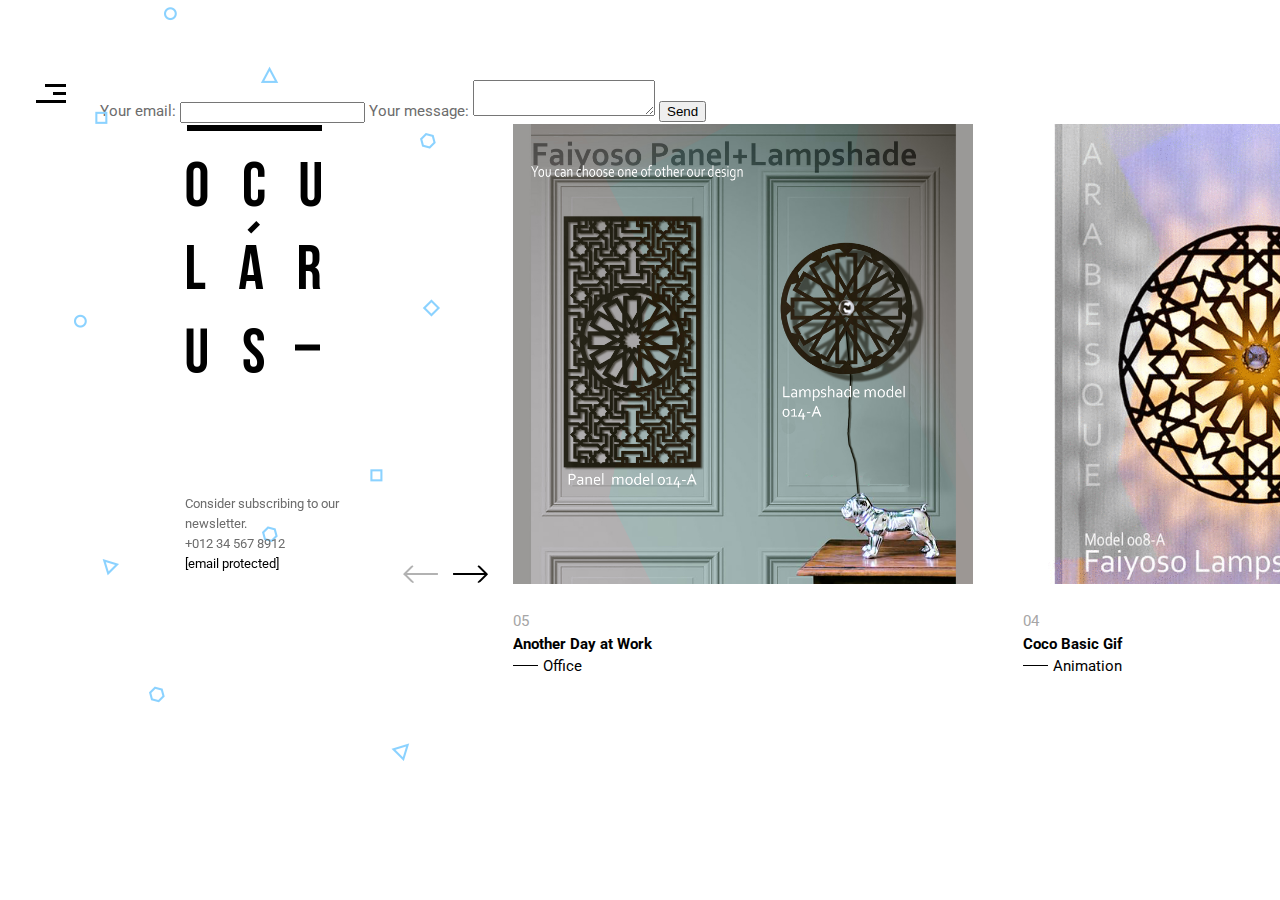
<file: index.html>
<!DOCTYPE HTML>
<html lang="en-US">
    <head>
        <title>Faiyoso on Kickstarter</title>
        <meta http-equiv="Content-Type" content="text/html; charset=UTF-8">
        <meta name="description" content="Template by CocoBasic" />
        <meta name="keywords" content="HTML, CSS, JavaScript, PHP" />
        <meta name="author" content="CocoBasic" />
        <meta name="viewport" content="width=device-width, initial-scale=1, maximum-scale=1">

        <link rel="shortcut icon" href="images/favicon.ico" />       
        <link href='https://fonts.googleapis.com/css?family=Montserrat%7CRoboto:300,300i,400,700' rel='stylesheet' type='text/css'>		
        <link rel="stylesheet" type="text/css"  href='css/clear.css' />
        <link rel="stylesheet" type="text/css"  href='css/common.css' />
        <link rel="stylesheet" type="text/css"  href='css/font-awesome.min.css' />
        <link rel="stylesheet" type="text/css"  href='css/flickity.min.css' />
        <link rel="stylesheet" type="text/css"  href='css/sm-clean.css' />        
        <link rel="stylesheet" type="text/css"  href='style.css' />

        <!--[if lt IE 9]>
                <script src="js/html5.js"></script>            
                <script src="js/respond.min.js"></script>                   
        <![endif]-->  

	    	<!-- Global site tag (gtag.js) - Google Analytics -->
	<script async src="https://www.googletagmanager.com/gtag/js?id=UA-188084440-3"></script>
	<script>
  	window.dataLayer = window.dataLayer || [];
 	 function gtag(){dataLayer.push(arguments);}
 	 gtag('js', new Date());
 	 gtag('config', 'UA-188084440-3'), { 'anonymize_ip': true };
	</script>
    </head>


    <body class="home">

        <!-- Preloader Gif -->
        <div class="doc-loader"></div>

        <!-- Left Part Sidebar -->
        <div class="menu-left-part">
            <nav id="header-main-menu">
                <ul class="main-menu sm sm-clean">
                    <li><a href="index.html">Home</a></li>
                    <li><a href="about.html">About</a></li>
                    <li><a href="team.html">Team</a></li>      
                    <li><a href="blog.html">Blog</a></li>
                    <li><a href="portfolio.html">Portfolio</a></li>                    
                    <li><a href="contact.html">Contact</a></li>
                </ul>
            </nav>        
            <footer>
                <div class="footer-info">    
                    <p class="footer-social">
                        <a href="#"><span class="fa fa-facebook"></span></a>
                        <a href="#"><span class="fa fa-twitter"></span></a>
                        <a href="#"><span class="fa fa-behance"></span></a>                        
                    </p>
                    <p class="footer-text">Faiyoso on Kickstarter</p>
                </div>
            </footer>
        </div>

        <!-- Right Part Sidebar -->
        <div class="menu-right-part">      
            <div class="toggle-holder">
                <div id="toggle">
                    <div class="menu-line"></div>
                </div>
            </div>                        
        </div>        						        


        <!-- Home Content -->
        <div id="content" class="site-content">
		
					    
			<!-- modify this form HTML and place wherever you want your form -->

			<form
			  action="https://formspree.io/f/xqkwznro"
			  method="POST"
			>
			  <label>
			    Your email:
			    <input type="email" name="_replyto">
			  </label>
			  <label>
			    Your message:
			    <textarea name="message"></textarea>
			  </label>

			  <!-- your other form fields go here -->

			  <button type="submit">Send</button>
			</form>

            <div class="content-left">
                <div class="content-left-holder">
                    <div class="welcome-content">
                        <img class="welcome-image" src="images/background.png" alt="" />
                        <h1 class="site-logo">
                            <a href="index.html">
                                <img src="images/logo@2x.png" alt="Ocularus">
                            </a>
                        </h1>
                        <div class="site-description">
                            <br>
				Consider subscribing to our newsletter. 
                            </br>

			    

			    <p>+012 34 567 8912</p>
                            <p>
                                <a href="/cdn-cgi/l/email-protection#1c74797070735c6573696e6f756879327f7371"><span class="__cf_email__" data-cfemail="bad2dfd6d6d5fac3d5cfc8c9d3cedf94d9d5d7">[email&#160;protected]</span></a>
                            </p>
                        </div>
                    </div>
                </div>
            </div>

            <div class="content-right">
                <div class="slider-wrapper">	         
                    <div class="carousel-slider">
                        <div class="carousel">
                            <div class="carousel-cell">
                                <img src="images/img_01.jpg" alt="" />
                                <p class="post-num">05</p>
                                <h3 class="entry-title"><a href="single.html">Another Day at Work</a></h3>
                                <p class="cat-links">Office</p>
                            </div>                       
                            <div class="carousel-cell">
                                <img src="images/animation.gif" alt="" />
                                <p class="post-num">04</p>
                                <h3 class="entry-title"><a href="single.html">Coco Basic Gif</a></h3>
                                <p class="cat-links">Animation</p>
                            </div>                       
                            <div class="carousel-cell">
                                <img src="images/img_03.jpg" alt="" />
                                <p class="post-num">03</p>
                                <h3 class="entry-title"><a href="single.html">Branding at the Best</a></h3>
                                <p class="cat-links">Inspiration</p>
                            </div>                       
                            <div class="carousel-cell">
                                <img src="images/img_04.jpg" alt="" />
                                <p class="post-num">02</p>
                                <h3 class="entry-title"><a href="single.html">Lets Do This</a></h3>
                                <p class="cat-links">Free Art</p>
                            </div>                                                   
                            <div class="carousel-cell">
                                <img src="images/img_05.jpg" alt="" />
                                <p class="post-num">01</p>
                                <h3 class="entry-title"><a href="single.html">Homes Magazine</a></h3>
                                <p class="cat-links">Interior</p>
                            </div>                                                   
                        </div>                                              
                    </div>                          
                </div>
            </div>
            <div class="clear"></div>
        </div>        

        <!--Load JavaScript-->	
        <script type="text/javascript" src="js/jquery.js"></script>			                                       
        <script type='text/javascript' src='js/imagesloaded.pkgd.js'></script>                
        <script type='text/javascript' src='js/isotope.pkgd.js'></script>                
        <script type='text/javascript' src='js/jquery.smartmenus.min.js'></script>           
        <script type='text/javascript' src='js/flickity.pkgd.min.js'></script>
        <script type='text/javascript' src='js/jquery.fitvids.js'></script>                          
        <script type='text/javascript' src='js/jquery.easing.1.3.js'></script>                          
        <script type='text/javascript' src='js/main.js'></script>
    </body>
</html>
</file>
<file: css/clear.css>
html, body, div, span, object, iframe,
h1, h2, h3, h4, h5, h6, p, blockquote, pre,
abbr, address, cite, code,
del, dfn, em, img, ins, kbd, q, samp,
small, strong, sub, sup, var,
b, i, ol, ul, li,
fieldset, form, label, legend,
table, caption, tbody, tfoot, thead, tr, th, td,
article, aside, canvas, details, figcaption, figure, 
footer, header, hgroup, menu, nav, section, summary,
time, mark, audio, video {
    margin:0;
    padding:0;
    border:0;
    outline: none;
    font-size:100%;
    vertical-align:baseline;
    background:transparent;
}

body {
    line-height:1;
}

article,aside,details,figcaption,figure,
footer,header,hgroup,menu,nav,section { 
    display:block;
}

nav ul,ul,ol {
    list-style:none;
}

blockquote, q {
    quotes:none;
}

blockquote:before, blockquote:after,
q:before, q:after {
    content:'';
    content:none;
}

a {
    margin:0;
    padding:0;
    font-size:100%;
	outline: none;
    vertical-align:baseline;
    background:transparent;
}

ins {
    background-color:#ff9;
    color:#000;
    text-decoration:none;
}

mark {
    background-color:#ff9;
    color:#000; 
    font-style:italic;
    font-weight:bold;
}

del {
    text-decoration: line-through;
}

abbr[title], dfn[title] {
    border-bottom:1px dotted;
    cursor:help;
}

table {
    border-collapse:collapse;
    border-spacing:0;
}

hr {
    display:block;
    height:1px;
    border:0;   
    border-top:1px solid #cccccc;
    margin:1em 0;
    padding:0;
}

input, select {
    vertical-align:middle;
}

input:focus, textarea:focus
{
    outline: none;
}
</file>
<file: css/common.css>
.block
{
    display: block;
}
.hidden
{
    display: none;
}
.clear
{
    clear: both;
}
.left
{
    float: left;
}
.right
{
    float: right;
}
.line-height
{
    line-height: 0;
}
.clear-right
{
    clear: right;
}
.clear-left
{
    clear: left;
}
.center-relative
{
    margin-left: auto;
    margin-right: auto;
}
.center-absolute
{
    left: 50%;
}
.center-text
{
    text-align: center !important;
}
.text-left
{
    text-align: left;
}
.text-right
{
    text-align: right;
}
.absolute
{
    position: absolute;
}
.fixed
{
    position: fixed;
}
.relative
{
    position: relative;
}
.margin-0, .margin-0 img
{
    margin: 0 !important;
    line-height: 0;
}
.top-0
{
    margin-top: 0 !important;
}
.top-5
{
    margin-top: 5px !important;	
}
.top-10
{
    margin-top: 10px;	
}
.top-15
{
    margin-top: 15px;	
}
.top-20
{
    margin-top: 20px;
}
.top-25
{
    margin-top: 25px;	
}
.top-30
{
    margin-top: 30px;	
}
.top-50
{
    margin-top: 50px;	
}
.top-60
{
    margin-top: 60px;	
}
.top-70
{
    margin-top: 70px;	
}
.top-75
{
    margin-top: 75px;	
}
.top-80
{
    margin-top: 80px;
}
.top-100
{
    margin-top: 100px;	
}
.top-105
{
    margin-top: 105px;	
}
.top-120
{
    margin-top: 120px;
}
.top-150
{
    margin-top: 150px;	
}
.top-200
{
    margin-top: 200px;	
}
.top-negative-30
{
    margin-top: -30px;
}
.left-35
{
    margin-left:35px;
}
.right-35
{
    margin-right:35px;
}
.bottom-0
{
    margin-bottom: 0 !important;
}
.bottom-10
{
    margin-bottom: 10px !important;
}
.bottom-20
{
    margin-bottom: 20px !important;
}
.bottom-25
{
    margin-bottom: 25px !important;
}
.bottom-30
{
    margin-bottom: 30px !important;
}
.bottom-50
{
    margin-bottom: 50px !important;
}
.bottom-100
{
    margin-bottom: 100px !important;
}
.bottom-150
{
    margin-bottom: 150px !important;
}
.bottom-200
{
    margin-bottom: 200px !important;
}
.width-25
{
    width: 25%;
}
.width-50
{
    width: 50%;
}
.width-75
{
    width: 75%;
}
.width-85
{
    width: 85%;
}
.width-100
{
    width: 100%;
}
.sticky
{
    font-size: 100%;
}
blockquote
{
    margin-top: 90px;
    margin-bottom: 50px;
    font-size: 25px;
    line-height: 35px;
    color: #96c1dc;
    font-weight: 300;
    font-style: italic;
    position: relative;
    z-index: 2;
}
blockquote.inline-blockquote
{
    width: 250px;
    float: left;
    margin-right: 50px;
    margin-top: 70px;
}
blockquote p
{
    position: relative;
    z-index: 2;
}
.wrap-blockquote
{
    display: inline;
}
address
{
    font-size: 32px;
    line-height: 50px;
    font-style: normal;
}
iframe
{
    width: 100%;
}
a.button
{
    display: inline-block;
    color: #f277ae;
    border: 1px solid #f277ae;
    text-align: center;
    padding-bottom: 15px;
    padding-top: 12px;
    padding-left: 50px;
    padding-right: 50px;
    cursor: pointer;
    margin-bottom: 25px;
    vertical-align: middle;
    text-decoration: none;
    border-radius: 50px;
    font-size: 22px;
    transition: all .2s linear;
}
a.button:active
{
    position: relative;
    top: 1px;	
}
a.button:hover
{
    color: white;
    background-color: #f277ae;
}
h1,h2,h3,h4,h5,h6
{
    padding: 20px 0;
    color: #000;
}
h1
{
    font-size: 38px;
    line-height: 38px;    
}
h2
{
    font-size: 34px;    
    line-height: 34px;    
}
h3
{
    font-size: 32px;  
    line-height: 32px;    
}
h4
{
    font-size: 30px;    
}
h5
{
    font-size: 28px;   
}
h6
{
    font-size: 26px;    
}
em
{
    font-style: italic;
}
ol
{
    list-style-type: decimal;
}
pre
{
    word-wrap: break-word;
    white-space: pre-wrap;
}
table, th, td
{
    border:1px solid black;
    padding: 10px;
    vertical-align: middle;
}
sup
{
    vertical-align: super;
    font-size: smaller;
}
sub
{
    vertical-align: sub;
    font-size: smaller;
}
.single-content ol
{
    display: block;
    list-style-type: decimal;
    margin: 0 0 14px 17px;
}
.single-content ul
{
    display: block;
    list-style-type: disc;
    margin: 0 0 14px 17px;
}

/* COLUMNS */

.one,  .one_half,  .one_third,  .two_third,  .three_fourth, 
.one_fourth{
    margin-right: 8%;
    float: left;
    position: relative;
    margin-bottom: 30px;
}
.last{
    margin-right: 0 !important;
    clear: right;
}
.one{
    float: none;
    display: block;
    clear: both;
    margin-right: 0;
}
.one_half{
    width: 46%;    
}
.one_third{
    width: 28%;    
}
.two_third{
    width: 64%;    
}
.one_fourth{
    width: 19%;
}
.three_fourth{
    width: 73%;
}


/* MENU */

/* Mobile first layout SmartMenus Core CSS (it's not recommended editing these rules)
   You need this once per page no matter how many menu trees or different themes you use.
-------------------------------------------------------------------------------------------*/

.sm,.sm ul,.sm li{display:table;list-style:none;margin:0;padding:0;line-height:normal;direction:ltr;-webkit-tap-highlight-color:rgba(0,0,0,0);}
.sm-rtl,.sm-rtl ul,.sm-rtl li{direction:rtl;text-align:right;}
.sm>li>h1,.sm>li>h2,.sm>li>h3,.sm>li>h4,.sm>li>h5,.sm>li>h6{margin:0;padding:0;}
.sm ul{display:none;}
.sm li,.sm a{position:relative;}
.sm a{display:block;}
.sm a.disabled{cursor:not-allowed;}
.sm:after{content:"\00a0";display:block;height:0;font:0px/0 serif;clear:both;visibility:hidden;overflow:hidden;}
.sm,.sm *,.sm *:before,.sm *:after{-moz-box-sizing:border-box;-webkit-box-sizing:border-box;box-sizing:border-box;}




/* WP DEFAULT CLASSES */

.alignnone {
    margin: 5px 20px 20px 0;
}

.aligncenter,
div.aligncenter {
    display: block;
    margin: 5px auto 5px auto;
}

.alignright {
    float:right;
    margin: 5px 0 20px 20px;
}

.alignleft {
    float: left;
    margin: 5px 20px 20px 0;
}

.aligncenter {
    display: block;
    margin: 5px auto 5px auto;
}

a img.alignright {
    float: right;
    margin: 5px 0 20px 20px;
}

a img.alignnone {
    margin: 20px 0px;
}

a img.alignleft {
    float: left;
    margin: 5px 20px 20px 0;
}

a img.aligncenter {
    display: block;
    margin-left: auto;
    margin-right: auto
}

.wp-caption {
    max-width: 100%;
}

.wp-caption.alignnone {
    margin: 20px 0px;
}

.wp-caption.alignleft {
    margin: 5px 20px 20px 0;
    text-align: left;
}

.wp-caption.alignright {
    margin: 5px 0 20px 20px;
    text-align: right;
}

.wp-caption img {
    width: auto;
    height: auto;
    max-width: 100%;
    max-height: 100%;
}

.wp-caption .wp-caption-text 
{
    font-size: 14px;
    line-height: 17px;
    margin: 0;
    padding: 0 4px 5px;
    font-style: italic;
    text-align: center;
}

.wp-caption .wp-caption-text a
{
    font-weight: 700;
}

.gallery-caption
{
    font-size: 100%;
}

.bypostauthor
{
    font-size: 100%;
}

/* Text meant only for screen readers. */
.screen-reader-text {
    clip: rect(1px, 1px, 1px, 1px);
    position: absolute !important;
    height: 1px;
    width: 1px;
    overflow: hidden;
}

.screen-reader-text:focus {
    background-color: #f1f1f1;
    border-radius: 3px;
    box-shadow: 0 0 2px 2px rgba(0, 0, 0, 0.6);
    clip: auto !important;
    color: #21759b;
    display: block;
    font-size: 14px;
    font-size: 0.875rem;
    font-weight: bold;
    height: auto;
    left: 5px;
    line-height: normal;
    padding: 15px 23px 14px;
    text-decoration: none;
    top: 5px;
    width: auto;
    z-index: 100000; /* Above WP toolbar. */
}
</file>
<file: css/sm-clean.css>
.sm-clean {
    background: #eeeeee;
    -webkit-border-radius: 5px;
    -moz-border-radius: 5px;
    -ms-border-radius: 5px;
    -o-border-radius: 5px;
    border-radius: 5px;
}
.sm-clean a, .sm-clean a:hover, .sm-clean a:focus, .sm-clean a:active {
    padding: 13px 20px;
    /* make room for the toggle button (sub indicator) */
    padding-right: 58px;
    font-size: 18px;
    font-weight: normal;
    line-height: 24px;
    text-decoration: none;
}
.sm-clean a.disabled {
    color: #bbbbbb;
}
.sm-clean a span.sub-arrow {
    position: absolute;
    top: 50%;
    margin-top: -17px;
    left: auto;
    right: -45px;
    width: 34px;
    height: 34px;
    overflow: hidden;
    font: bold 16px/34px monospace !important;
    text-align: center;
    text-shadow: none;
    -webkit-border-radius: 5px;
    -moz-border-radius: 5px;
    -ms-border-radius: 5px;
    -o-border-radius: 5px;
    border-radius: 5px;
}
.sm-clean a.highlighted span.sub-arrow:before {
    display: block;
    content: '-';
}
.sm-clean > li:first-child > a, .sm-clean > li:first-child > :not(ul) a {
    -webkit-border-radius: 5px 5px 0 0;
    -moz-border-radius: 5px 5px 0 0;
    -ms-border-radius: 5px 5px 0 0;
    -o-border-radius: 5px 5px 0 0;
    border-radius: 5px 5px 0 0;
}
.sm-clean > li:last-child > a, .sm-clean > li:last-child > *:not(ul) a, .sm-clean > li:last-child > ul,
.sm-clean > li:last-child > ul > li:last-child > a, .sm-clean > li:last-child > ul > li:last-child > *:not(ul) a, .sm-clean > li:last-child > ul > li:last-child > ul,
.sm-clean > li:last-child > ul > li:last-child > ul > li:last-child > a, .sm-clean > li:last-child > ul > li:last-child > ul > li:last-child > *:not(ul) a, .sm-clean > li:last-child > ul > li:last-child > ul > li:last-child > ul,
.sm-clean > li:last-child > ul > li:last-child > ul > li:last-child > ul > li:last-child > a, .sm-clean > li:last-child > ul > li:last-child > ul > li:last-child > ul > li:last-child > *:not(ul) a, .sm-clean > li:last-child > ul > li:last-child > ul > li:last-child > ul > li:last-child > ul,
.sm-clean > li:last-child > ul > li:last-child > ul > li:last-child > ul > li:last-child > ul > li:last-child > a, .sm-clean > li:last-child > ul > li:last-child > ul > li:last-child > ul > li:last-child > ul > li:last-child > *:not(ul) a, .sm-clean > li:last-child > ul > li:last-child > ul > li:last-child > ul > li:last-child > ul > li:last-child > ul {
    -webkit-border-radius: 0 0 5px 5px;
    -moz-border-radius: 0 0 5px 5px;
    -ms-border-radius: 0 0 5px 5px;
    -o-border-radius: 0 0 5px 5px;
    border-radius: 0 0 5px 5px;
}
.sm-clean > li:last-child > a.highlighted, .sm-clean > li:last-child > *:not(ul) a.highlighted,
.sm-clean > li:last-child > ul > li:last-child > a.highlighted, .sm-clean > li:last-child > ul > li:last-child > *:not(ul) a.highlighted,
.sm-clean > li:last-child > ul > li:last-child > ul > li:last-child > a.highlighted, .sm-clean > li:last-child > ul > li:last-child > ul > li:last-child > *:not(ul) a.highlighted,
.sm-clean > li:last-child > ul > li:last-child > ul > li:last-child > ul > li:last-child > a.highlighted, .sm-clean > li:last-child > ul > li:last-child > ul > li:last-child > ul > li:last-child > *:not(ul) a.highlighted,
.sm-clean > li:last-child > ul > li:last-child > ul > li:last-child > ul > li:last-child > ul > li:last-child > a.highlighted, .sm-clean > li:last-child > ul > li:last-child > ul > li:last-child > ul > li:last-child > ul > li:last-child > *:not(ul) a.highlighted {
    -webkit-border-radius: 0;
    -moz-border-radius: 0;
    -ms-border-radius: 0;
    -o-border-radius: 0;
    border-radius: 0;
}
.sm-clean > li:first-child {
    border-top: 0;
}
.sm-clean ul {
    padding-left: 35px;
}
.sm-clean ul a, .sm-clean ul a:hover, .sm-clean ul a:focus, .sm-clean ul a:active {
    font-size: 16px;
}
.sm-clean ul ul ul a,
.sm-clean ul ul ul a:hover,
.sm-clean ul ul ul a:focus,
.sm-clean ul ul ul a:active {
    border-left: 24px solid transparent;
}
.sm-clean ul ul ul ul a,
.sm-clean ul ul ul ul a:hover,
.sm-clean ul ul ul ul a:focus,
.sm-clean ul ul ul ul a:active {
    border-left: 32px solid transparent;
}
.sm-clean ul ul ul ul ul a,
.sm-clean ul ul ul ul ul a:hover,
.sm-clean ul ul ul ul ul a:focus,
.sm-clean ul ul ul ul ul a:active {
    border-left: 40px solid transparent;
}

.main-menu ul 
{
    width: 12em; /* fixed width only please - you can use the "subMenusMinWidth"/"subMenusMaxWidth" script options to override this if you like */
}

.sm-clean a, .sm-clean a:hover, .sm-clean a:focus, .sm-clean a:active
{
    padding-right: 0;
    padding-left: 0;
}

a.has-submenu
{
    display: inline-block;
}
</file>
<file: style.css>
/*------------------------------------------------------------------

version 2.0

[Table of contents]
1. Global CSS        	
2. Menu CSS
3. Home Page (index.html) CSS
4. About Page CSS
5. Blog Page CSS
6. Single Post (single.html) CSS
7. Portfolio Page CSS
8. Portfolio Single Post (single-portfolio.html) CSS       
9. Contact Page CSS
10. Footer CSS
11. Responsive CSS
-------------------------------------------------------------------*/


/* ===================================
    1. Global CSS
====================================== */

body
{
    font-family: 'Roboto', sans-serif;
    font-size: 15px; 	
    line-height: 25px;
    font-weight: 400;	    
    color: #6c6c6c;
    background-color: #fff;
    overflow-x: hidden;
}

body a
{
    text-decoration: none;
    color: #000000;    
    transition: color .2s linear, background-color .2s linear, border-color .2s linear;
}

body a:hover
{
    color: #acacac;
}

body img
{
    max-width: 100%;
    max-height: 100%;
    width: auto;
    height: auto;
    display: block;
}

::-moz-selection 
{ 
    background-color: #fef271; 
}

::selection 
{ 
    background-color: #fef271; 
}

.doc-loader 
{
    position: fixed;
    left: 0px;
    top: 0px;
    width: 100%;
    height: 100%;
    z-index: 99999;	
    background-color: #fff;
}

.site-content
{
    width: calc(100% - 100px);
    margin-top: 160px;
    margin-left: 100px;
    padding-bottom: 100px;
    position: relative;
    transition: margin .3s .4s cubic-bezier(0.22, 0.61, 0.36, 1);
}

.open .site-content 
{
    margin-left: 650px;
}

.done .site-content 
{
    transition-delay: 0s !important;
}

.content-left
{
    float: left;
    width: 30%;
    position: relative;
}

.content-left-holder
{
    position: fixed;    
}

.content-right
{
    float: right;
    width: 70%;    
    position: relative;
}

.content-right-holder
{
    width: 700px;    
    max-width: 95%;
}

.welcome-content
{
    width: 200px;   
    padding-left: 85px;
    position: relative;
}

.welcome-image
{
    position: absolute;
    top: -120px;
    left: -30px;
    z-index: -1;
    max-width: none;
    max-height: none;
    transition: all 0s ease;
}

.site-logo
{
    padding: 0;
}

.site-logo img
{
    width: 145px;
    height: 250px;
    margin-bottom: 100px;    
}

.site-description
{
    font-size: 13px;
    line-height: 20px;
}

.page h1.entry-title
{    
    font-family: 'Montserrat', sans-serif, Arial;
    font-size: 24px;
    line-height: 38px;
    padding: 0;
}


/* ===================================
    2. Menu CSS
====================================== */

#header-main-menu
{
    font-family: 'Montserrat', sans-serif, Arial;
    padding-left: 50px;
    padding-top: 150px;    
}

.main-menu.sm-clean
{
    background-color: transparent;
    display: inline-block;
}

.sm-clean a
{
    position: relative;
}

.sm-clean a, .sm-clean a:hover, .sm-clean a:focus, .sm-clean a:active      
{    
    color: #ffffff;
    padding: 5px 0;
    font-size: 30px;
    line-height: 40px;
    font-weight: 700;
}

.sm-clean a:after {
    content: '';
    display: block;
    width: 0;
    height: 6px;
    background-color: #8bd2ff;
    transition: width .3s;
    position: absolute;
    left: 0;
    bottom: 12px;
    z-index: -1;
}

.main-menu.sm-clean .sub-menu li a:after
{
    height: 3px;
    bottom: 20px;
}

.sm-clean a.current:after, .sm-clean a:hover:after, .sm-clean a:focus:after, .sm-clean a:active:after, 
.sm-clean a.highlighted:after, .sm-clean ul a:hover:after, .sm-clean ul a:focus:after, 
.sm-clean ul a:active:after, .sm-clean ul a.highlighted:after
{
    width: 100%;
}

.sm-clean a span.sub-arrow
{
    color: #8bd2ff;
}

.main-menu.sm-clean .sub-menu li a
{
    color: #848484;
    text-transform: uppercase;
    font-size: 14px;
}

.menu-left-part
{
    width: 450px;
    position: fixed;
    background-color: #000;
    height: 100%;
    overflow-y: auto;
    overflow-x: hidden;
    z-index: 998;
    top: 0;
    left: -550px;
    transition: .3s .4s left cubic-bezier(0.22, 0.61, 0.36, 1);
    padding-left: 100px;
    background-image: url(images/background_02.png);
    background-repeat: no-repeat;
    background-position: top center;
}

.menu-left-part.open
{
    left: 0;          
}

.menu-left-part.done
{
    transition-delay: 0s !important;
}

.menu-right-part
{
    position: fixed;
    width: 100px;
    left: 0px;
    top: 0;
    z-index: 999;
    transition: 0.2s left cubic-bezier(0.22, 0.61, 0.36, 1), 0s 0.2s background linear;
}

.menu-right-part.open
{             
    left: -100px; 
}

.menu-right-part.open a
{
    color: black;
}

.menu-right-part.open.done
{             
    left: 0; 
}

.menu-right-part.done
{
    left: -100px;
}

.logo-holder
{
    line-height: 0;
    font-size: 0;
}

.logo-holder img
{
    max-width: 100%;
    max-height: 100%;
    width: 100%;
    height: auto;
}

#toggle
{
    height: 60px;
    padding: 20px 0;
    position: relative;
    margin-top: 122px;
    transition: margin-top .3s .4s ease;
}

#toggle:hover
{
    cursor: pointer;
}

#toggle:before, #toggle:after
{
    content: '';
    height: 3px;
    width: 30px;
    background: #000000;
    left: 36px;
    position: absolute;
    -webkit-transform-origin: 50% 50%;
    transform-origin: 50% 50%;
    -webkit-transition: -webkit-transform 0.25s;
    -webkit-transition: all 0.25s;
    transition: all 0.25s;
    top: 48px;
}

#toggle:before
{
    -webkit-transform: translate3d(0, -8px, 0);
    transform: translate3d(0, -8px, 0px);
    width: 21px;
    margin-left: 9px;
}

#toggle:hover:before
{
    margin-left: 0;
}

#toggle.on:before
{
    -webkit-transform: rotate3d(0, 0, 1, 45deg) translate3d(0, 0, 0);
    transform: rotate3d(0, 0, 1, 45deg) translate3d(0, 0, 0);   
    background-color: #fff;
    margin-left: 0;
    width: 26px;
}

#toggle.on:after
{
    -webkit-transform: rotate3d(0, 0, 1, -45deg);
    transform: rotate3d(0, 0, 1, -45deg);
    background-color: #fff;
    width: 26px;
}

#toggle:after
{
    -webkit-transform: translate3d(0, 8px, 0);
    transform: translate3d(0, 8px, 0);
}

#toggle .menu-line
{
    width: 13px;
    height: 3px;
    background: #000000;
    left: 36px;
    position: absolute;
    -webkit-transition: all 0.25s;
    transition: all 0.25s;
    top: 48px;
    margin-left: 17px;
}

#toggle:hover .menu-line
{
    margin-left: 0;
}

#toggle.on .menu-line
{
    opacity: 0;
}



/* ===================================
    3. Home Page (index.html) CSS
====================================== */

.carousel-cell 
{
    margin-right: 50px;
}

.carousel-cell .post-num 
{
    color: #a6a6a6;
    padding-top: 25px;
}

.carousel-cell h3.entry-title 
{
    font-family: 'Roboto', sans-serif;
    font-size: 15px;
    line-height: 20px;
    padding: 0;
    font-weight: 700;    
}

.carousel-cell .cat-links 
{
    color: #000000;
}

.carousel-cell .cat-links:before 
{
    content: "";
    display: inline-block;
    width: 25px;
    height: 1px;
    background-color: #000;
    vertical-align: 5px;
    margin-right: 5px;
}

.flickity-prev-next-button.next
{
    background-image: url('images/arrow_right%402x.png');
    background-size: 35px 20px;
    width: 35px;
    height: 20px;
    transition: transform .3s ease;
}

.flickity-prev-next-button.previous
{
    background-image: url('images/arrow_left%402x.png');
    background-size: 35px 20px;
    width: 35px;
    height: 20px;
    transition: transform .3s ease;
}

.flickity-prev-next-button.next:hover 
{
    transform: translateX(10px);
}

.flickity-prev-next-button.previous:hover 
{
    transform: translateX(-10px);
}

.carousel-slider img
{    
    max-width: none;
    max-height: none;
}

.flickity-prev-next-button.next
{
    right: auto;
    left: -60px;
    z-index: 2;
    bottom: 95px;
    top: auto;
}

.flickity-prev-next-button.previous
{
    right: auto;
    left: -110px;
    z-index: 2;
    bottom: 95px;
    top: auto;
}

.flickity-prev-next-button
{
    background-color: transparent !important;
}

.flickity-prev-next-button:focus 
{
    outline: none;
    box-shadow: none;
}

.flickity-prev-next-button svg
{
    display: none !important;
}

/* ===================================
    4. About Page CSS
====================================== */

.header-page-content
{
    padding-bottom: 50px;
}

h3.about-name
{
    font-family: 'Montserrat', sans-serif, Arial;
    font-size: 24px;
    line-height: 38px;
    padding: 0;
}

.about-position
{
    letter-spacing: 4px;
}

.progress_bar 
{
    margin-bottom: 15px;
}

.progress_bar_field_holder 
{
    height: 4px;
    position: relative;
    width: 100%;
    vertical-align: middle;
    overflow: hidden;
    background-color: #d5d5d5;
    max-width: 500px;
}

.progress_bar_title
{
    font-family: "Montserrat", sans-serif;
    font-weight: 700;
    font-size: 12px;
    line-height: 22px;
    color: #000;
}

.progress_bar_field_perecent 
{
    height: 100%;
    position: absolute;
    top: 0;
    left: 0;
    background-color: #000;
}

ul.services-list li:after       
{   
    content: "";
    display: block;
    clear: both;
    margin-bottom: 60px;
}

.services-wrapper
{
    float: left;
    width: 46%;
    text-align: right;
}

.service-info
{
    display: inline-block;
    vertical-align: top;
    width: 140px;
}

.service-title
{
    display: block;
    font-size: 11px;
    line-height: 17px;    
    color: #000;
    padding-bottom: 10px;
}

.services-content
{
    font-size: 14px;
    line-height: 28px;    
    float: right;
    width: 46%;
}

.services-role
{
    color: #000;
    font-size: 34px;
    line-height: 34px;    
    font-weight: 700;
}

.services-line
{
    width: 40px;
    border-top: 5px solid #000;
    margin-right: 0;
    margin-left: auto;
}


/* ===================================
    5. Blog Page CSS
====================================== */

.blog-item-holder 
{
    padding-bottom: 100px;
}

.blog-item-holder:last-child
{
    padding-bottom: 0;
}

.blog-item-holder h2.entry-title 
{
    font-family: 'Montserrat', sans-serif, Arial;
    font-size: 32px;
    line-height: 38px;
    font-weight: 700;
}

.blog-item-holder .item-text
{        
    position: relative;
    margin-top: -135px;
}

.blog-item-holder .item-info 
{
    background-color: #fff;
    padding: 15px 0 10px 35px;
    width: 285px;
}

.item-info:after 
{
    content: "";
    clear: both;
    display: block;
}

.blog-item-holder .item-info-left 
{
    width: 50%;
    float: left;
}

.blog-item-holder .item-info-right 
{
    width: 50%;
    float: right;
}

.blog-item-holder .item-info-left ul:first-of-type, .blog-item-holder .item-info-right ul:first-of-type
{
    padding-bottom: 20px;
}

.item-info-title 
{
    color: #000;
    font-weight: 700;
    margin-bottom: -5px;
}

.read-more
{
    position: relative;
    display: inline-block;
    font-weight: 700;
    padding-top: 20px;
}

a.read-more:after 
{
    content: '';
    display: block;
    width: 0;
    height: 4px;
    background-color: #8bd2ff;
    transition: width .3s;
    position: absolute;
    left: 0;
    bottom: 6px;
    z-index: -1;
}

a.read-more:hover 
{
    color: #000;
}

a.read-more:hover:after 
{
    width: 100%;
}


/* ===================================
    6. Single Post (single.html) CSS
====================================== */

.single .entry-holder 
{
    float: right;
    width: calc(100% - 200px);
}

.single-post h1.entry-title
{
    font-family: 'Montserrat', sans-serif, Arial;
    margin-bottom: 30px;
    -ms-word-wrap: break-word;
    word-wrap: break-word;
    font-size: 32px;
    line-height: 38px;
}

.post-info
{
    float: left;
    width: 100px;
    padding-right: 100px;
}

.post-info .post-num
{
    font-size: 80px;
    line-height: 100%;
    margin-top: 20px;
    color: #000;
}

.post-info .post-num span 
{
    letter-spacing: -25px;
}

.post-info .post-num .separator
{
    color: #dbdbdb;
    vertical-align: -20px;
    font-size: 50px;
}

.post-info .post-num .total-posts 
{
    color: #dbdbdb;
    vertical-align: -40px;
    margin-left: 0px;
    font-size: 50px;
}

.single-post .item-info-text
{
    padding-bottom: 25px;
}



/* ===================================
    7. Portfolio Page CSS
====================================== */

.category-filter 
{
    position: absolute;
    right: 15px;
    top: -20px;
    z-index: 5;
    width: 25px;
    height: 15px;
    cursor: pointer;
}

.category-filter-icon 
{
    width: 20px;
    height: 3px;
    background-color: #000;
    float: right;
    transition: width .3s ease;
}

.category-filter:hover .category-filter-icon
{
    width: 24px;
}

.category-filter-icon:after 
{
    content: "";
    display: block;
    width: 10px;
    height: 3px;
    background-color: #000;
    transform: translate(-5px,8px);
    transition: transform .3s ease;
}

.category-filter:hover .category-filter-icon:after
{
    transform: translate(4px,8px);
}

.category-filter-icon:before 
{
    content: "";
    display: block;
    width: 10px;
    height: 3px;
    background-color: #000;
    transform: translate(10px,11px);
    transition: transform .3s ease;
}

.category-filter:hover .category-filter-icon:before
{
    transform: translate(14px,11px);
}

.category-filter-list 
{
    background-color: #000;
    padding: 24px 20px;
    width: 110px;
    display: none;
    position: absolute;
    right: 15px;
    top: 15px;
    font-size: 13px;
    line-height: 22px;
    color: #fff;
    z-index: 99;
    cursor: pointer;
}

.category-filter-list .button.is-checked
{
    color: #8bd2ff;
}

.isotope.no-transition,
.isotope.no-transition .isotope-item,
.isotope .isotope-item.no-transition 
{
    -webkit-transition-duration: 0s;
    -moz-transition-duration: 0s;
    -ms-transition-duration: 0s;
    -o-transition-duration: 0s;
    transition-duration: 0s;
}

.portfolio-wrapper 
{
    width: 1200px;
    max-width: 100%;
    margin: 0 auto;
    position: relative;
}

.grid 
{
    width: 1200px;
    max-width: 100%;
    margin: 0 auto;    
    position: relative;
    display: block;
    overflow: hidden;
}

.grid-item 
{
    float: left;
    font-size: 0;
    line-height: 0;
    box-sizing:border-box;
    -moz-box-sizing:border-box;
    -webkit-box-sizing:border-box;
    border: 15px solid white;
    overflow: hidden;
}

.grid-item img 
{
    display: block;
    width: 100%;
    height: auto;
    max-height: none;
    max-width: none;
    border-radius: 2px;
    transition: transform .3s ease;
}

.grid-item a:first-of-type:hover img
{
    transform: translateY(20px);
}

.grid-sizer, .grid-item 
{    
    width: 33.333%;
    width: calc(100%/3);
}

.grid-item.p_two_third
{ 
    width: 66.666%;
    width: calc(100%/3*2);
}

.grid-item.p_one
{
    width: 100%;
}

.portfolio-text-holder
{
    position: absolute;
    left: 0;
    bottom: 0;
    z-index: 1;
    font-size: 20px;
    background-color: white;    
    padding: 20px;
    transform: translateY(100%);
    transition: transform .3s ease;
}

.grid-item a:first-of-type:hover .portfolio-text-holder 
{
    transform: translateY(0);
}

.portfolio-text
{
    font-size: 15px;
    line-height: 20px;
    font-weight: 700;
}
.grid-item a:hover
{
    color: #000;
}

.portfolio-cat
{
    line-height: 25px;
    font-size: 12px;
    color: #000;
}

.portfolio-cat:before 
{
    content: "";
    display: inline-block;
    width: 25px;
    height: 1px;
    background-color: #000;
    vertical-align: 4px;
    margin-right: 5px;
}


/* ===================================
    8. Portfolio Single Post (single-portfolio.html) CSS
====================================== */

.single-portfolio h1.entry-title 
{
    font-size: 24px;
    line-height: 38px;
    padding-top: 0;
}

.single-nav 
{
    padding-bottom: 60px;
    padding-top: 10px;
}

.single .nav-previous 
{
    float: left;
}

.single .nav-previous a img
{
    transition: transform .3s ease;
    width: 35px;
    height: 20px;
}

.single .nav-previous a img:hover
{
    transform: translate(-10px);
}

.single .nav-next 
{
    float: left;
    margin-left: 30px;
}

.single .nav-next a img
{
    transition: transform .3s ease;
    width: 35px;
    height: 20px;
}

.single .nav-next a img:hover
{
    transform: translate(10px);
}

.single-portfolio .item-info-text 
{
    padding-bottom: 25px;
}

.single-portfolio .single-nav.mob
{
    display: none;
    text-align: center;
}



/* ===================================
    9. Contact Page CSS
====================================== */

.contact-form
{
    max-width: 500px;
    margin: 0 auto;
}

.contact-form input[type=text], .contact-form input[type=email], .contact-form textarea
{
    border: 0;
    border-bottom: 2px solid;
    padding-top: 13px;
    padding-bottom: 13px;
    margin: 20px 0;
    height: 28px;
    font-size: 15px;
    font-family: 'Roboto', sans-serif;
    width: 100%;
    line-height: 25px;
}

.contact-form input[name="your-name"]
{
    margin-top: 0;
    padding-top: 0;
}

.contact-form textarea
{
    height: 150px;
}

.contact-form input[type=submit]
{	
    display: inline-block;
    border: 2px solid;
    text-align: center;
    padding: 20px 0px;
    cursor: pointer;
    margin-bottom: 25px;
    vertical-align: middle;
    text-decoration: none;
    background: transparent;
    font-family: 'Roboto', sans-serif;
    font-weight: 700;
    width: 100%;
    font-size: 15px;
    transition: color .2s ease, background-color .2s ease, border-color .2s ease;
}
.contact-form input[type=submit]:hover
{
    color: #0697ae;
}

.contact-form input[type=text]::-webkit-input-placeholder, .contact-form input[type=email]::-webkit-input-placeholder, .contact-form textarea::-webkit-input-placeholder
{
    font-family: 'Roboto', sans-serif;
    color: #404040;
    font-weight: 400;
    font-size: 15px;
    line-height: 25px;    
}
.contact-form input[type=text]::-moz-placeholder, .contact-form input[type=email]::-moz-placeholder, .contact-form textarea::-moz-placeholder
{
    font-family: 'Roboto', sans-serif;
    color: #404040;
    font-weight: 400;
    font-size: 15px;
    line-height: 25px;
    opacity: 1;    
}
.contact-form input[type=text]:-ms-input-placeholder, .contact-form input[type=email]:-ms-input-placeholder, .contact-form textarea:-ms-input-placeholder
{
    font-family: 'Roboto', sans-serif;
    color: #404040;
    font-weight: 400;
    font-size: 15px;
    line-height: 25px;    
}
.contact-form input[type=text]:-moz-placeholder, .contact-form input[type=email]:-moz-placeholder, .contact-form textarea:-moz-placeholder
{
    font-family: 'Roboto', sans-serif;
    color: #404040;
    font-weight: 400;
    font-size: 15px;
    line-height: 25px;
    opacity: 1;    
}



/* ===================================
    10. Footer CSS
====================================== */

.footer-info
{
    margin-top: 100px;
    padding-left: 50px;
    padding-right: 30px;
    color: #494949;
    font-size: 12px;
    line-height: 25px;
}

.footer-info a
{
    color: #494949;
}

.footer-social a 
{
    font-size: 19px;
    color: #fff;
    margin-left: 84px;
}

.footer-social a:first-child 
{
    margin-left: 0;
}

.footer-text 
{
    margin-top: 10px;
}


/* ===================================
    11. Responsive CSS
====================================== */

@media screen and (max-width: 1440px) {

    #toggle
    {
        margin-top: 44px;
    }

    .site-content
    {
        margin-top: 80px;
    }

    .home .site-content
    {
        padding-bottom: 0;
    }

    .content-right
    {
        width: 65%;
    }        
}

@media screen and (max-width: 1366px) {

    .carousel-cell img
    {
        max-height: 460px;
    }
}

@media screen and (max-width: 1024px)
{    
    .site-content
    {     
        padding-bottom: 50px;
        margin-left: 0;
        width: 100%;
    }

    .site-content
    {
        padding-bottom: 50px !important;
    }

    .menu-right-part
    {
        position: absolute;
    }

    .menu-right-part.open 
    {    
        position: fixed;
    }

    .content-left
    {
        float: none;
        text-align: center;
        width: 100%;
    }

    .content-left-holder
    {
        position: relative;
    }

    .content-right 
    {        
        width: 95%;
        float: none;
        margin: 0 auto;        
    }

    .content-right-holder
    {            
        margin: 0 auto;
        max-width: 100%;
    }

    .welcome-content
    {
        width: 100%;
        padding: 0;
    }

    .welcome-image
    {
        display: none;
    }

    .site-logo
    {
        display: inline-block;
    }

    .site-description
    {
        display: inline-block;
        vertical-align: top;
        padding-top: 40px;
        text-align: left;
        padding-left: 80px;
        max-width: 200px;
    }   

    .flickity-prev-next-button.next
    {
        right: 20px;
        left: auto;    
        top: -40px;
    }

    .flickity-prev-next-button.previous
    {
        right: 75px;
        left: auto;     
        top: -40px;
    }

    .progress_bar_field_holder
    {
        max-width: 100%;
    }
}

@media screen and (max-width: 640px)
{    

    body.done
    {
        overflow: hidden;
    }

    #toggle 
    {
        margin-top: 5px;
    }

    .site-content
    {
        margin-top: 45px;
    }

    .open .site-content
    {
        margin-left: 0;
    }

    #header-main-menu
    {
        padding-left: 0;
        padding-top: 85px;
    }   

    .carousel-cell
    {
        margin-right: 25px;
    }    

    .footer-info
    {
        padding-left: 0;
    }

    .menu-right-part
    {
        margin-left: -25px;
    }

    menu-right-part.open.done 
    {
        left: -25px;
    }

    .menu-left-part
    {
        width: 100%;
        left: -120%;
        left: calc(-100% - 100px);
    }

    .site-logo 
    {
        display: block;
    }

    .site-logo img
    {
        margin: 0 auto;
    }

    .site-description
    {
        display: block;
        padding-bottom: 45px;
        padding-left: 0;
        text-align: center;
        margin: 0 auto;
    }

    .home .site-description
    {
        padding-bottom: 100px;
    }

    .carousel-cell img
    {
        max-height: 215px;
    }

    .one_half, .one_third, .one_fourth, .two_third, .three_fourth
    {
        width: 100%;
        float: none;
        margin-right: 0;
        margin-left: 0;
        text-align: center;
    }

    .member-wrapper .text-right
    {
        text-align: center;
    }

    .services-wrapper 
    {
        float: none;
        width: 100%;
        text-align: center;
        display: block;
    }

    .services-content
    {
        float: none;
        display: block;
        width: 100%;
        text-align: center;
    }

    .services-line
    {
        margin-right: auto;    
        padding-bottom: 25px;
    }

    .category-filter-list 
    {
        line-height: 30px;
    }

    .grid-sizer, .grid-item, .grid-item.p_two_third
    {
        width: 50%;
    }

    .blog-item-holder 
    {
        padding-bottom: 65px;
    }

    .blog-item-holder .item-text
    {
        margin-top: 0;
    }    

    .blog-item-holder .item-info 
    {    
        padding: 25px 0 20px 0;
        width: 100%;
        font-size: 12px;
        line-height: 18px;
    }

    .blog-item-holder .item-info-left ul:first-of-type, .blog-item-holder .item-info-right ul:first-of-type
    {
        padding-bottom: 10px;
    }

    .blog-item-holder h2.entry-title 
    {    
        font-size: 26px;
        line-height: 32px;    
        padding-top: 0;
    }

    .header-page-content
    {
        padding-bottom: 20px;
    }

    .single-post .post-info 
    {
        text-align: center;
        float: none;
        width: 100%;
        padding-right: 0;
        font-size: 12px;
        line-height: 18px;
    }

    .post-info .post-num
    {        
        font-size: 40px;
        margin-top: 0;
        margin-bottom: 20px;
    }

    .post-info .post-num span 
    {
        letter-spacing: -15px;
    }

    .post-info .post-num .separator
    {   
        font-size: 35px;
        vertical-align: -10px;    
    }

    .post-info .post-num .total-posts
    {
        font-size: 35px;
        vertical-align: -30px;
    }

    .single-post .item-info-left 
    {
        display: inline-block;
        padding-right: 35px;
    }

    .single-post .item-info-right 
    {
        display: inline-block;
    }

    .single-post .item-info-text
    {
        padding-bottom: 10px;
    }

    .single-nav 
    {
        padding-bottom: 35px;
        padding-top: 40px;
    }

    .single .nav-previous, .single .nav-next 
    {
        display: inline-block;
        float: none;
    }

    .single .entry-holder 
    {
        text-align: center;
        float: none;
        width: 100%;
    }

    .single .entry-content
    {
        text-align: justify;
    }

    blockquote.inline-blockquote 
    {
        width: 100%;
        float: none;
        margin-right: 0;
        margin-top: 30px;
        font-size: 19px;
        line-height: 24px;
        margin-bottom: 30px;
    }

    .single-portfolio .post-info
    {
        float: none;
        width: 100%;
        padding-right: 0;
    }

    .single-portfolio .single-nav
    {
        display: none;
    }

    .single-portfolio .single-nav.mob
    {
        display: block;
    }

    .single-portfolio .item-info 
    {
        text-align: center;
    }

    .single-portfolio .item-info ul 
    {
        display: inline-block;
        margin-right: 40px;
    }

    .single-portfolio .item-info ul:last-of-type
    {
        margin-right: 0;
    }

    .footer-social a 
    {    
        margin-left: 40px;
    }    

}

@media screen and (max-width: 630px)
{    
    .grid-sizer, .grid-item, .grid-item.p_two_third
    {
        width: 100%;
    }
}
</file>
